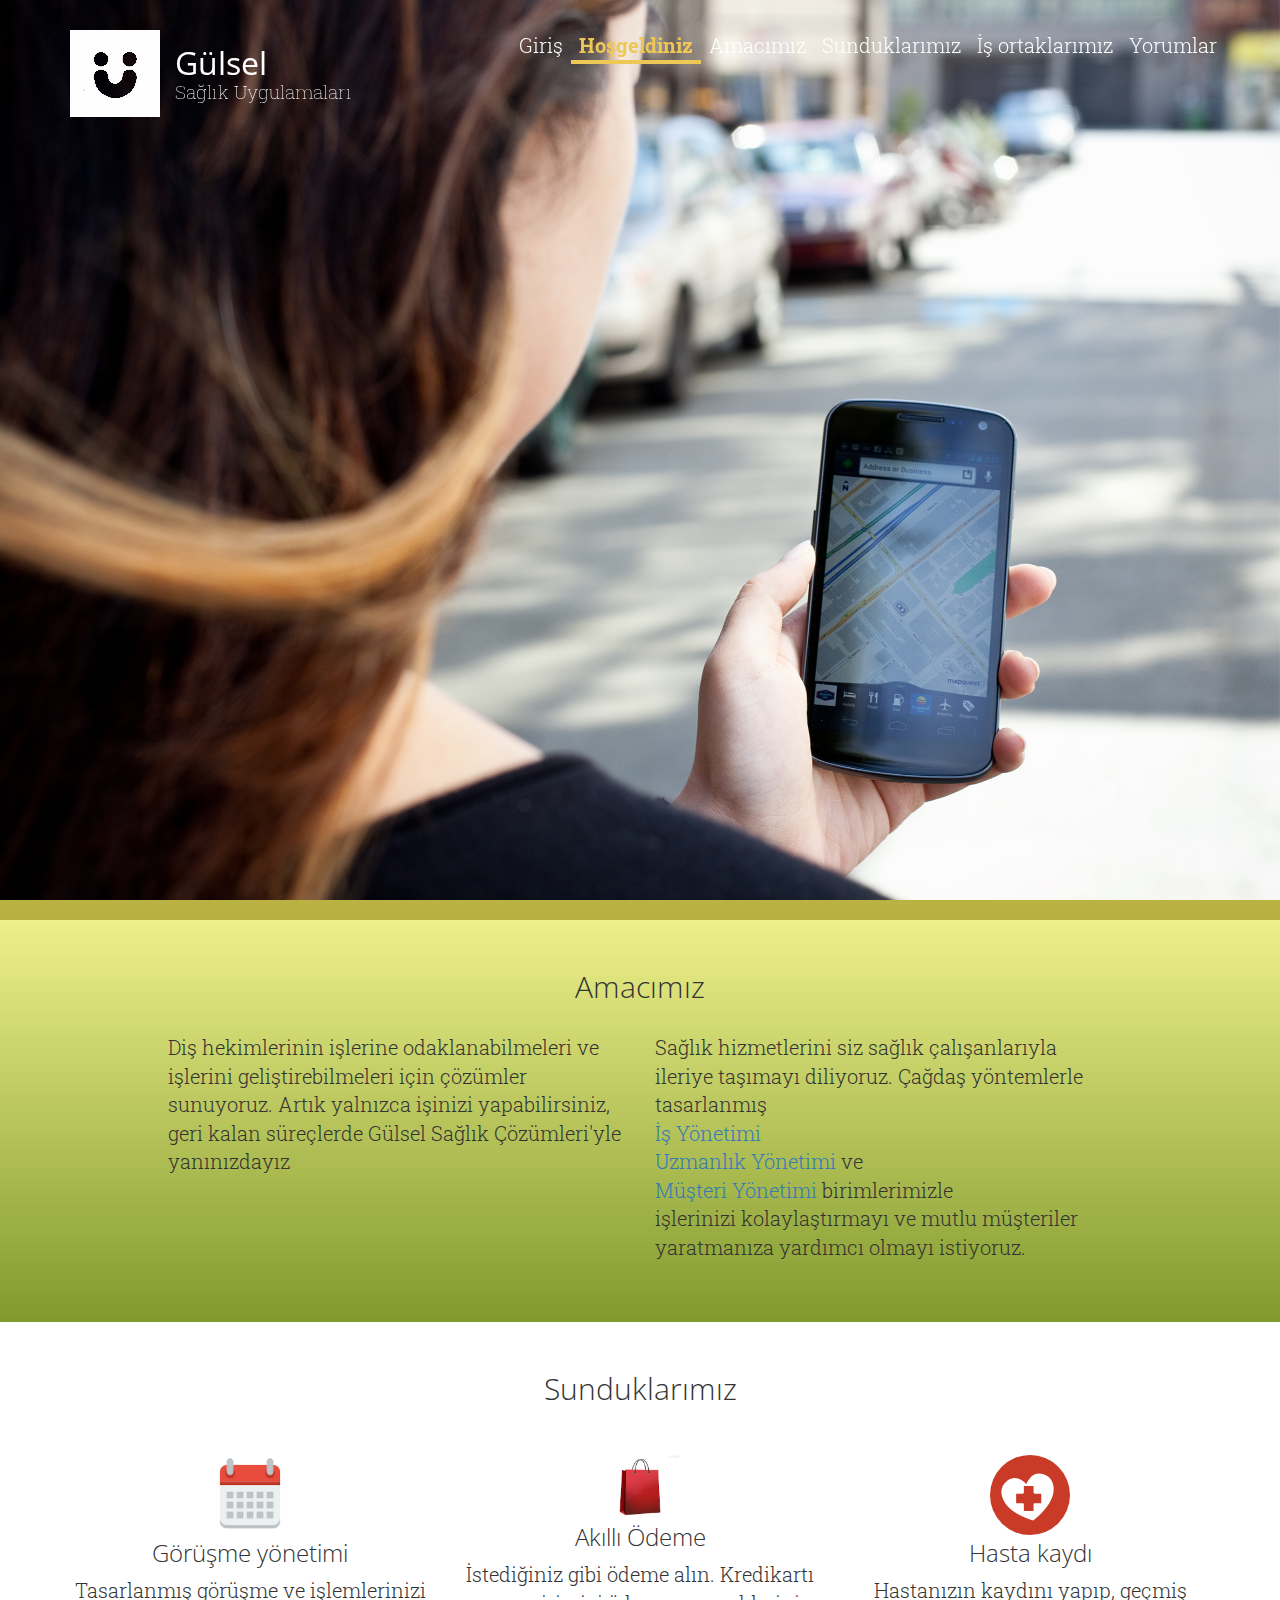
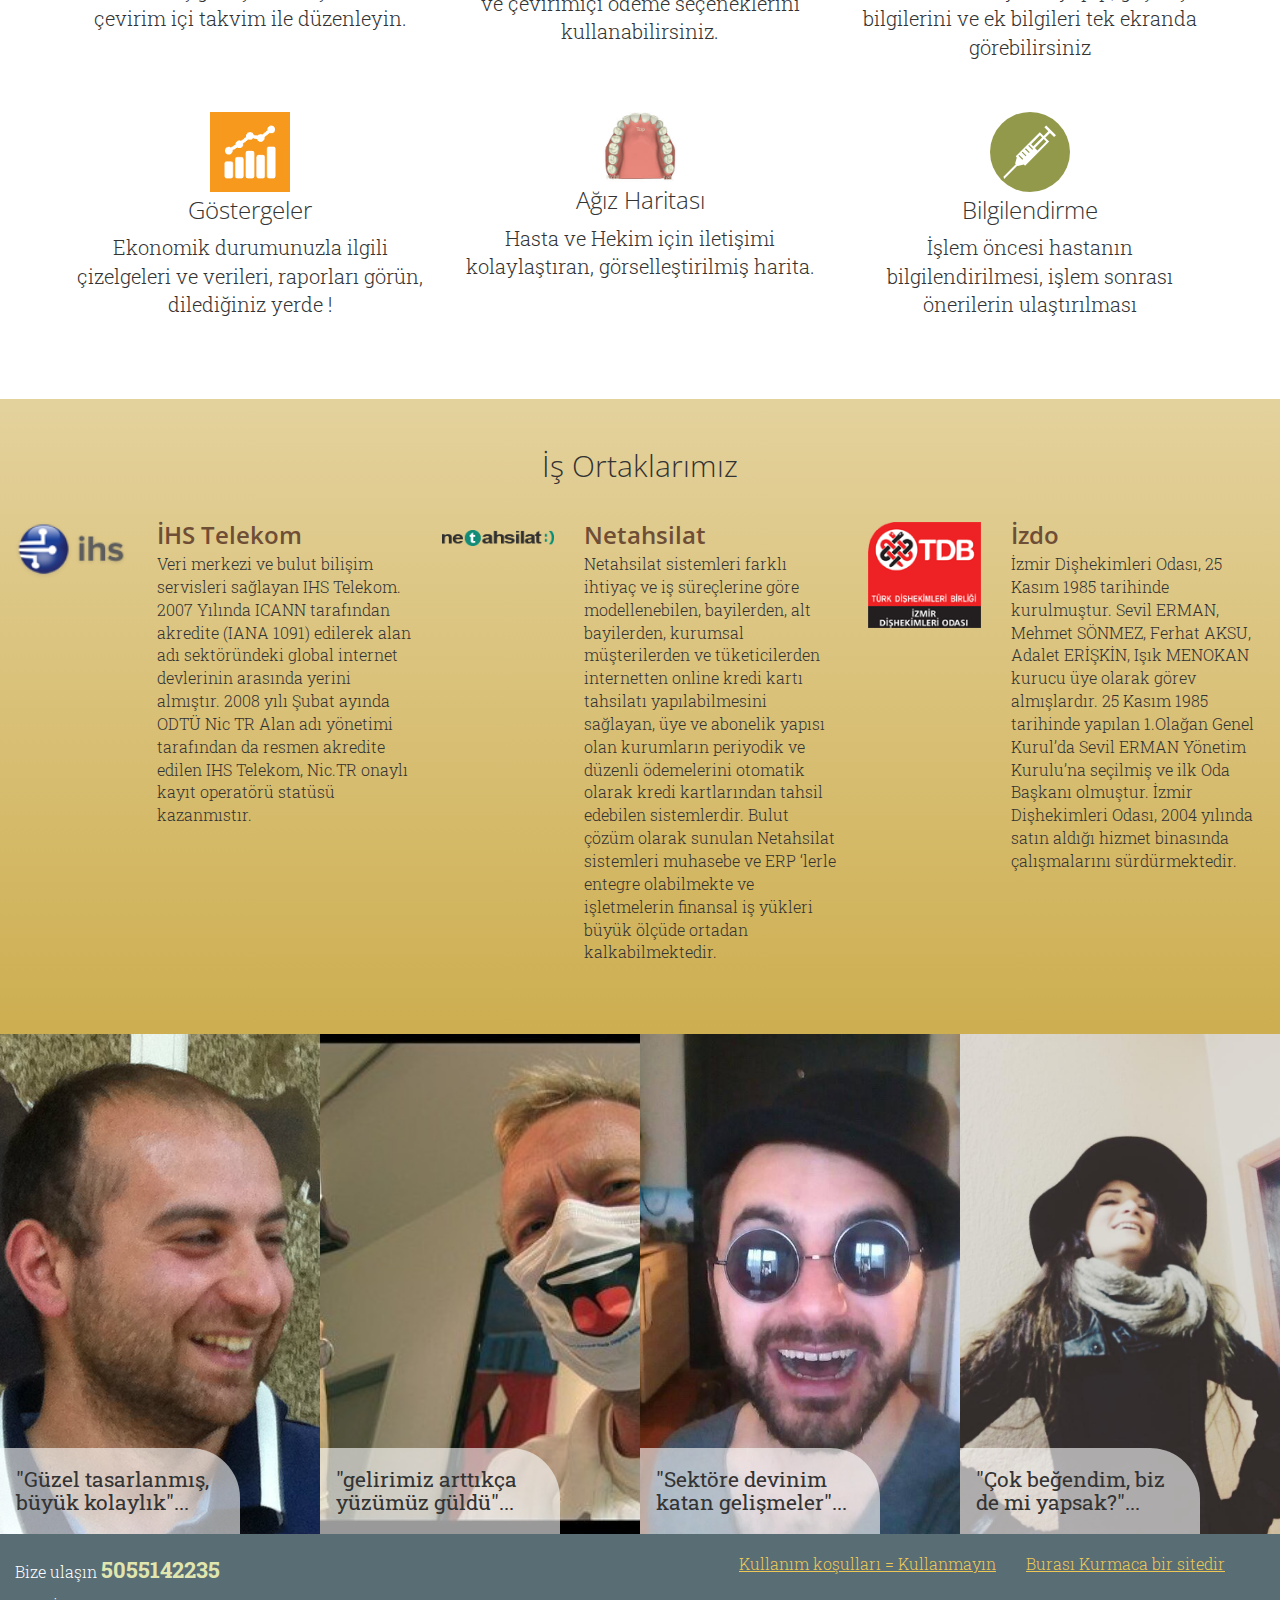
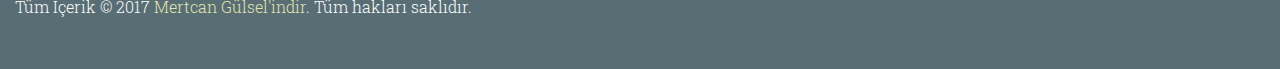
<file: index.html>
<!DOCTYPE html>
<html lang="tr">

<head>
  <meta charset="UTF-8">
  <title>Gülsel Sağlık</title>
  <link rel="stylesheet" href="https://maxcdn.bootstrapcdn.com/bootstrap/3.3.1/css/bootstrap.min.css">
  <link rel="stylesheet" href="css/style.css">
  <script src="js/prefixfree.min.js"></script>
  <meta name="viewport" content="width=device-width, initial-scale=1">
</head>

<body>

<header>
  <nav class="navbar navbar-default navbar-fixed-top" role="navigation">
    <div class="container">
      <div class="navbar-header">
        <button type="button" class="navbar-toggle collapsed" data-toggle="collapse" data-target="#collapse">
          <span class="sr-only">Toggle navigation</span>
          <span class="icon-bar"></span>
          <span class="icon-bar"></span>
          <span class="icon-bar"></span>
        </button>
        <a class="navbar-brand" href="#featured"><h1>Gülsel <span class="subhead">Sağlık Uygulamaları</span></h1></a>
      </div><!-- navbar-header -->
      <div class="collapse navbar-collapse" id="collapse">
        <ul class="nav navbar-nav navbar-right">
          <li><a href="deneme.php">Giriş</a></li>   
          <li><a href="#featured">Hoşgeldiniz</a></li>
          <li><a href="#mission">Amacımız</a></li>
          <li><a href="#services">Sunduklarımız</a></li>
          <li><a href="#staff">İş ortaklarımız</a></li>
          <li><a href="#testimonials">Yorumlar</a></li>
        </ul>        
      </div><!-- collapse navbar-collapse -->
    </div><!-- container -->
  </nav>

  <div class="carousel fade" data-ride="carousel" id="featured">

    <ol class="carousel-indicators">
    </ol>

    <div class="carousel-inner fullheight">
      <div class="item"><img src="images/di%C5%9F%C3%A7i.jpg" alt="Lifestyle Photo"></div>
      <div class="item"><img src="images/ala%C3%A7at%C4%B1.jpg" alt="Mission"></div>
      <div class="item"><img src="images/konum.jpg" alt="Vaccinations"></div>
      <div class="item"><img src="images/telebakan.jpg" alt="Exotic Animals"></div> <div class="item"><img src="images/g%C3%BCleny%C3%BCz.jpg" alt="Exotic Animals"></div>     
    </div><!-- carousel-inner -->

    <a class="left carousel-control" href="#featured" role="button" data-slide="prev">
      <span class="glyphicon glyphicon-chevron-left"></span>
    </a>
    <a class="right carousel-control" href="#featured" role="button" data-slide="next">
      <span class="glyphicon glyphicon-chevron-right"></span>
    </a>
  </div><!-- featured carousel -->
</header>

<div class="main">
  <div class="page" id="mission">
    <div class="content container">
      <h2>Amacımız</h2>      
      <div class="row">
        <p class="col-md-5 col-md-offset-1">Diş hekimlerinin işlerine odaklanabilmeleri ve işlerini geliştirebilmeleri için çözümler sunuyoruz. Artık yalnızca işinizi yapabilirsiniz, geri kalan süreçlerde Gülsel Sağlık Çözümleri'yle yanınızdayız </p>
          <p class="col-md-5"> Sağlık hizmetlerini siz sağlık çalışanlarıyla ileriye taşımayı diliyoruz. Çağdaş yöntemlerle tasarlanmış <br><a href="#services">İş Yönetimi</a><br> <a href="#services">Uzmanlık Yönetimi </a> ve <br><a href="#services"> Müşteri Yönetimi</a> birimlerimizle<br> işlerinizi kolaylaştırmayı ve mutlu müşteriler yaratmanıza yardımcı olmayı istiyoruz.</p>
      </div><!-- row -->
    </div><!-- content container -->
  </div><!-- mission page -->

  <div class="page" id="services">
    <div class="content container">
      <h2>Sunduklarımız</h2>
      <div class="row">
        <article class="service col-md-4 col-sm-6 col-xs-12">
          <img class="icon" src="images/kuntizme.png" alt="Icon">
          <h3>Görüşme yönetimi</h3>
          <p>Tasarlanmış görüşme ve işlemlerinizi çevirim içi takvim ile düzenleyin.</p>
        </article>

        <article class="service col-md-4 col-sm-6 col-xs-12">
          <img class="icon" src="images/odemeeee.jpg" alt="Icon">
          <h3>Akıllı Ödeme</h3>
          <p>İstediğiniz gibi ödeme alın. Kredikartı ve çevirimiçi ödeme seçeneklerini kullanabilirsiniz.</p>
        </article>

        <article class="service col-md-4 col-sm-6 col-xs-12">
          <img class="icon" src="images/icon-health.svg" alt="Icon">
          <h3>Hasta kaydı</h3>
          <p>Hastanızın kaydını yapıp, geçmiş bilgilerini ve ek bilgileri tek ekranda görebilirsiniz </p>
        </article>

        <article class="service col-md-4 col-sm-6 col-xs-12">
          <img class="icon" src="images/cozumleme.png" alt="Icon">
          <h3>Göstergeler</h3>
          <p>Ekonomik durumunuzla ilgili  çizelgeleri ve verileri, raporları görün, dilediğiniz yerde ! </p>
        </article>

        <article class="service col-md-4 col-sm-6 col-xs-12">
          <img class="icon" src="images/harita.jpg" alt="Icon">
          <h3>Ağız Haritası</h3>
          <p>Hasta ve Hekim için iletişimi kolaylaştıran, görselleştirilmiş harita. </p>
        </article>

        <article class="service col-md-4 col-sm-6 col-xs-12">
          <img class="icon" src="images/icon-vaccinations.svg" alt="Icon">
          <h3>Bilgilendirme</h3>
          <p>İşlem öncesi hastanın bilgilendirilmesi, işlem sonrası önerilerin ulaştırılması</p>
        </article>   
      </div><!-- row -->   
    </div><!-- content container -->
  </div><!-- services page -->

  <div class="page" id="staff">
    <div class="container-fluid">
      <h2 id="ourstaff">İş Ortaklarımız</h2>
      <div class="row">

        <div class="doctor col-lg-4">
          <div class="row">
            <div class="photo col-xs-6 col-xs-offset-3 col-sm-3 col-sm-offset-1 col-md-2 col-md-offset-2 col-lg-4 col-lg-offset-0">
              <img class="img" src="images/ihs_logo.png" alt="IHS logo">
            </div><!-- photo -->
            <div class="info col-xs-8 col-xs-offset-2 col-sm-7 col-sm-offset-0 col-md-6 col-lg-8">
              <h3>İHS Telekom</h3>
              <p>Veri merkezi ve bulut bilişim servisleri sağlayan IHS Telekom. 2007 Yılında ICANN tarafından akredite (IANA 1091) edilerek alan adı sektöründeki global internet devlerinin arasında yerini almıştır. 2008 yılı Şubat ayında ODTÜ Nic TR Alan adı yönetimi tarafından da resmen akredite edilen IHS Telekom, Nic.TR onaylı kayıt operatörü statüsü kazanmıstır.</p>
            </div><!-- info -->
          </div> <!-- inner row -->
        </div> <!-- doctor -->

        <div class="doctor col-lg-4">
          <div class="row">
            <div class="photo col-xs-6 col-xs-offset-3 col-sm-3 col-sm-offset-1 col-md-2 col-md-offset-2 col-lg-4 col-lg-offset-0">
              <img class="img" src="images/NetahsilatFooterLogo.png"  alt="Netahsilat Logo">
            </div><!-- photo -->
            <div class="info col-xs-8 col-xs-offset-2 col-sm-7 col-sm-offset-0 col-md-6 col-lg-8">
              <h3>Netahsilat</h3>
              <p>Netahsilat sistemleri farklı ihtiyaç ve iş süreçlerine göre modellenebilen, bayilerden, alt bayilerden, kurumsal müşterilerden ve tüketicilerden internetten online kredi kartı tahsilatı yapılabilmesini sağlayan, üye ve abonelik yapısı olan kurumların periyodik ve düzenli ödemelerini otomatik olarak kredi kartlarından tahsil edebilen sistemlerdir.
                  Bulut çözüm olarak sunulan Netahsilat sistemleri muhasebe ve ERP ‘lerle entegre olabilmekte ve işletmelerin finansal iş yükleri büyük ölçüde ortadan kalkabilmektedir.</p>
            </div><!-- info -->
          </div> <!-- inner row -->
        </div> <!-- doctor -->

        <div class="doctor col-lg-4">
          <div class="row">
            <div class="photo col-xs-6 col-xs-offset-3 col-sm-3 col-sm-offset-1 col-md-2 col-md-offset-2 col-lg-4 col-lg-offset-0">
              <img class="img" src="images/izdo-logo.png" alt="İzdo logo">
            </div><!-- photo -->
            <div class="info col-xs-8 col-xs-offset-2 col-sm-7 col-sm-offset-0 col-md-6 col-lg-8">
              <h3>İzdo</h3>
             <p> İzmir Dişhekimleri Odası, 25 Kasım 1985 tarihinde kurulmuştur. Sevil ERMAN, Mehmet SÖNMEZ, Ferhat AKSU, Adalet ERİŞKİN, Işık MENOKAN kurucu üye olarak görev almışlardır. 25 Kasım 1985 tarihinde yapılan 1.Olağan Genel Kurul’da Sevil ERMAN Yönetim Kurulu’na seçilmiş ve ilk Oda Başkanı olmuştur.
                 İzmir Dişhekimleri Odası, 2004 yılında satın aldığı hizmet binasında çalışmalarını sürdürmektedir.</p>
            </div><!-- info -->
          </div> <!-- inner row -->
        </div> <!-- doctor -->


      </div><!-- outer row -->
    </div><!-- container -->
  </div><!-- staff page -->

  <div class="page" id="testimonials">
    <div class="container-fluid">
      <h2>Testimonials</h2>
      <div class="row">
        <blockquote class="col-md-6 col-lg-3" id="janeh">
          <div class="quote">
            <span class="intro"> "Güzel tasarlanmış, büyük kolaylık"</span>
            <span class="more"> Öncelikle ödemelerin internet üzerinden yapılabilmesi çok önemli, ben kendi deneyimimden çok memnun kaldım.Umarım bu tür hizmetler daha geniş anlamda uygulanabilir, böylelikte yaşamımızın her alanında böyle kolaylıklara rastlamaya başlarız. Can Aydın- Yrd. Doc. Dr. Eğitim çalışanı</span>
            <span class="customer">Can Aydın- Yrd. Doc. Dr. Eğitim çalışanı</span>
          </div>
        </blockquote>

        <blockquote class="col-md-6 col-lg-3" id="mcphersons">
          <div class="quote">
            <span class="intro"> "gelirimiz arttıkça yüzümüz güldü"</span>
            <span class="more">İş yerindeki hekimliğin dışındaki işlerin düzenlenmesini ve çevirim içi sonuç belgelerine erişim sağlamamıza olanak veriyor, zamanımızı daha verimli kullanıyoruz. Ekonomk durumumuzu daha iyi görüyoruz. Mehmet Akın- Diş Hekimi</span>
            <span class="customer">Mehmet Akın- Diş Hekimi</span>
          </div>
        </blockquote>

        <blockquote class="col-md-6 col-lg-3" id="johnb">
          <div class="quote">
            <span class="intro"> "Sektöre devinim katan gelişmeler"</span>
            <span class="more">Dişçi deneyimlerini sorunsuz hale getiriyor ayrıca bu tür gelişmeleri tüm sağlık sektörü için olumlu buluyorum, çünkü ödeme çeşitliliği daha diri bir ekonomik ortam ve daha erişilebilir hizmetler sunulabilmesini sağlıyor. Mahmut Alkan- Yatırım Danışmanı</span>
            <span class="customer">Mahmut Alkan- Yatırım Danışmanı</span>
          </div>
        </blockquote>

        <blockquote class="col-md-6 col-lg-3" id="lorraines">
          <div class="quote">
            <span class="intro"> "Çok beğendim, biz de mi yapsak?"</span>
            <span class="more">Diş polikliniğinin Görüşme zamanını anımsatmasını çok beğendim, önem veriyorlar hastalarına diye düşündüm, diş haritamı gördüm işlemleri yaptırmadan önce ne yapılacağını anladım, cepten ödemeyi yaptım çıktım. Evde yapmam gerekenleri anımsatan mail geldi ona da ayrı sevindim, güzel bir müşteri ilişkileri yönetimi. Gerçekten iyi. Türkan Betül Aşır- Lokanta işletmecisi</span>
            <span class="customer">Türkan Betül Aşır- Lokanta işletmecisi</span>
          </div>
        </blockquote>          
      </div>
    </div><!-- container -->
  </div><!-- testimonials page -->
</div><!-- main -->

<footer>
  <div class="content container-fluid">
    <div class="row">
      <div class="col-sm-6">
        <p>Bize ulaşın <span class="phone">5055142235</span></p>
        <p>Tüm İçerik &copy; 2017 <a href="http://haydiyapalim.com/">Mertcan Gülsel'indir</a>. Tüm hakları saklıdır.</p>    
      </div><!-- col-sm-6 -->
      <div class="col-sm-6">
        <nav class="navbar navbar-default" role="navigation">
          <ul class="nav navbar-nav navbar-right">
            <li><a href="#">Kullanım koşulları = Kullanmayın</a></li>
            <li><a href="#">Burası Kurmaca bir sitedir</a></li>
          </ul>
        </nav>        
      </div><!-- col-sm-6 -->
    </div><!-- row -->
  </div><!-- content container -->
</footer>

<script src="https://ajax.googleapis.com/ajax/libs/jquery/1.11.1/jquery.min.js"></script>
<script src="https://maxcdn.bootstrapcdn.com/bootstrap/3.3.1/js/bootstrap.min.js"></script>
<script src="js/myscript.js"></script>
</body>
</html>
</file>
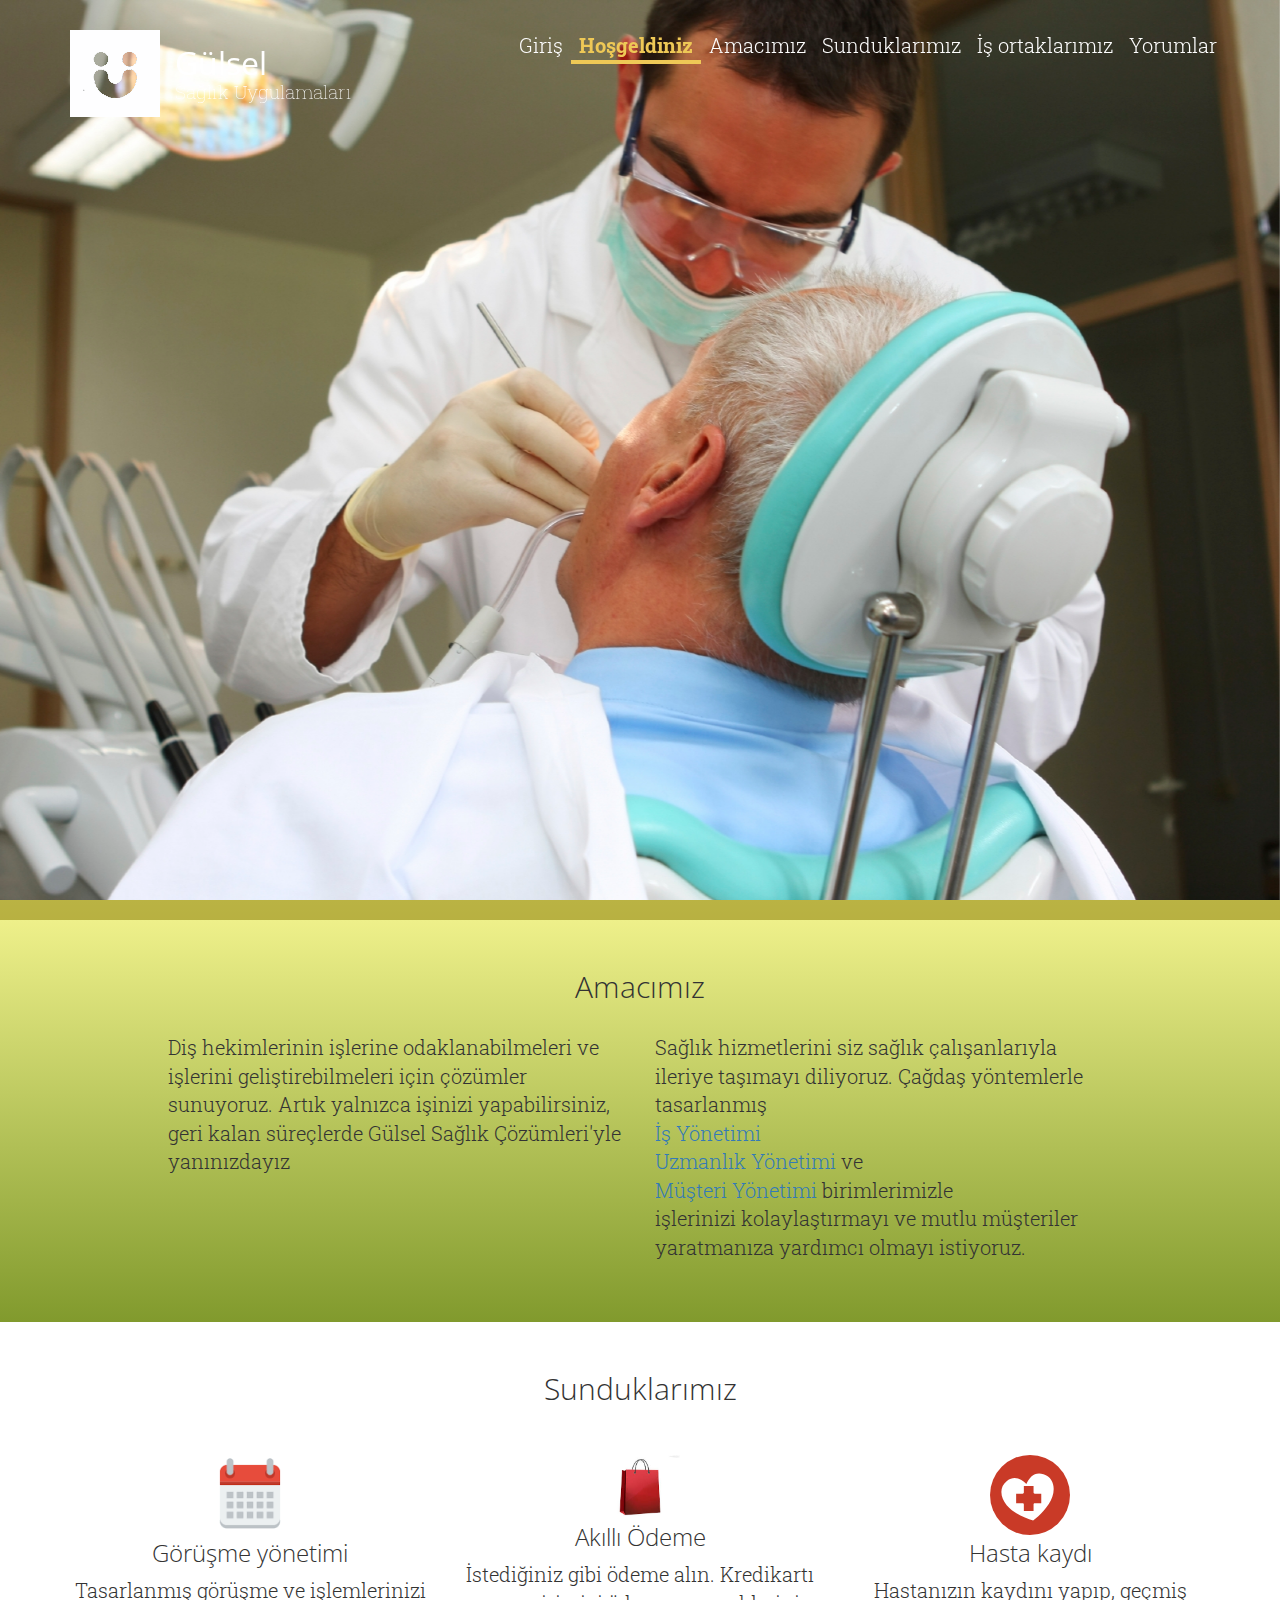
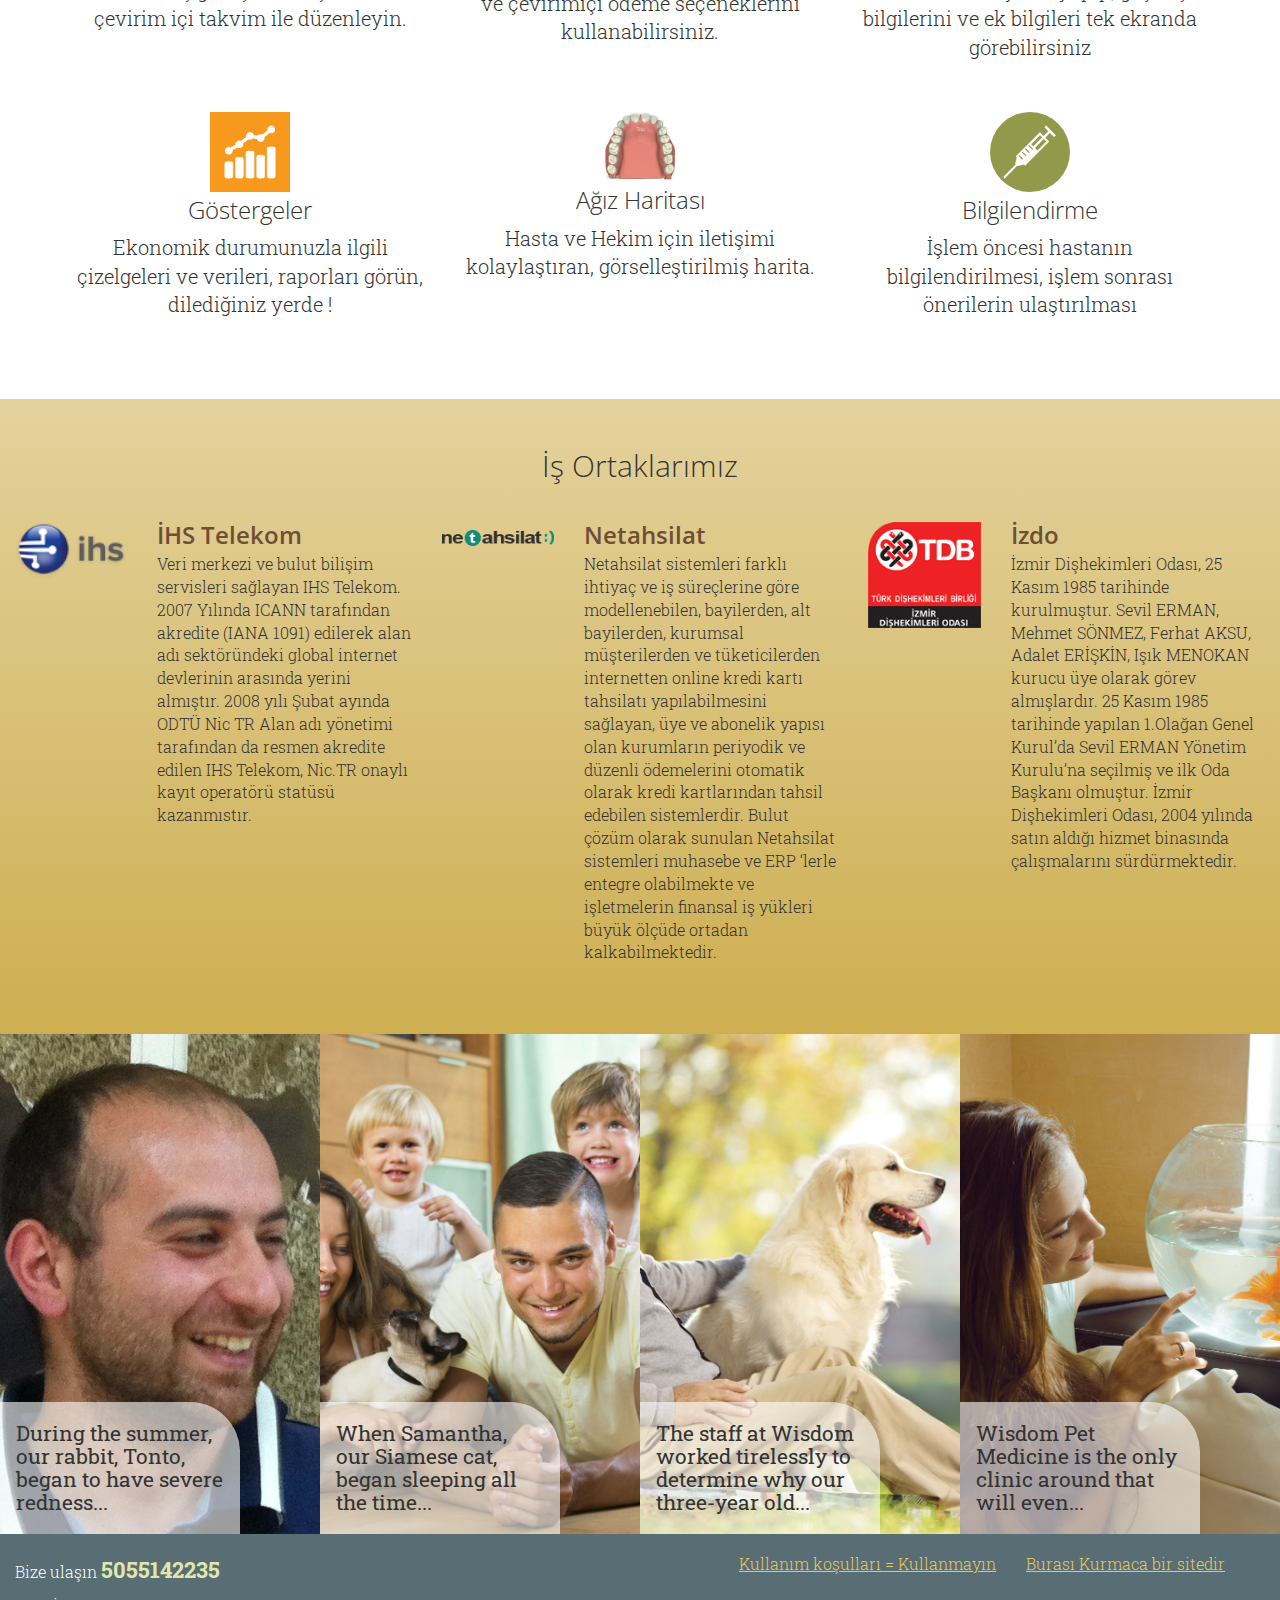
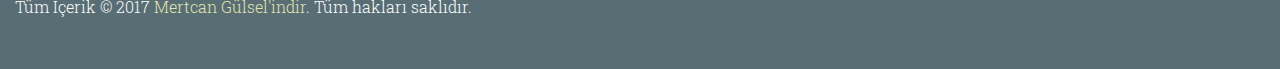
<file: örnek/gulselsaglik-master/gulselsaglik-master/index.html>
<!DOCTYPE html>
<html lang="tr">

<head>
  <meta charset="UTF-8">
  <title>Gülsel Sağlık</title>
  <link rel="stylesheet" href="https://maxcdn.bootstrapcdn.com/bootstrap/3.3.1/css/bootstrap.min.css">
  <link rel="stylesheet" href="css/style.css">
  <script src="js/prefixfree.min.js"></script>
  <meta name="viewport" content="width=device-width, initial-scale=1">
</head>

<body>

<header>
  <nav class="navbar navbar-default navbar-fixed-top" role="navigation">
    <div class="container">
      <div class="navbar-header">
        <button type="button" class="navbar-toggle collapsed" data-toggle="collapse" data-target="#collapse">
          <span class="sr-only">Toggle navigation</span>
          <span class="icon-bar"></span>
          <span class="icon-bar"></span>
          <span class="icon-bar"></span>
        </button>
        <a class="navbar-brand" href="#featured"><h1>Gülsel <span class="subhead">Sağlık Uygulamaları</span></h1></a>
      </div><!-- navbar-header -->
      <div class="collapse navbar-collapse" id="collapse">
        <ul class="nav navbar-nav navbar-right">
          <li><a href="deneme.php">Giriş</a></li>   
          <li><a href="#featured">Hoşgeldiniz</a></li>
          <li><a href="#mission">Amacımız</a></li>
          <li><a href="#services">Sunduklarımız</a></li>
          <li><a href="#staff">İş ortaklarımız</a></li>
          <li><a href="#testimonials">Yorumlar</a></li>
        </ul>        
      </div><!-- collapse navbar-collapse -->
    </div><!-- container -->
  </nav>

  <div class="carousel fade" data-ride="carousel" id="featured">

    <ol class="carousel-indicators">
    </ol>

    <div class="carousel-inner fullheight">
      <div class="item"><img src="images/di%C5%9F%C3%A7i.jpg" alt="Lifestyle Photo"></div>
      <div class="item"><img src="images/ala%C3%A7at%C4%B1.jpg" alt="Mission"></div>
      <div class="item"><img src="images/konum.jpg" alt="Vaccinations"></div>
      <div class="item"><img src="images/telebakan.jpg" alt="Exotic Animals"></div> <div class="item"><img src="images/g%C3%BCleny%C3%BCz.jpg" alt="Exotic Animals"></div>     
    </div><!-- carousel-inner -->

    <a class="left carousel-control" href="#featured" role="button" data-slide="prev">
      <span class="glyphicon glyphicon-chevron-left"></span>
    </a>
    <a class="right carousel-control" href="#featured" role="button" data-slide="next">
      <span class="glyphicon glyphicon-chevron-right"></span>
    </a>
  </div><!-- featured carousel -->
</header>

<div class="main">
  <div class="page" id="mission">
    <div class="content container">
      <h2>Amacımız</h2>      
      <div class="row">
        <p class="col-md-5 col-md-offset-1">Diş hekimlerinin işlerine odaklanabilmeleri ve işlerini geliştirebilmeleri için çözümler sunuyoruz. Artık yalnızca işinizi yapabilirsiniz, geri kalan süreçlerde Gülsel Sağlık Çözümleri'yle yanınızdayız </p>
          <p class="col-md-5"> Sağlık hizmetlerini siz sağlık çalışanlarıyla ileriye taşımayı diliyoruz. Çağdaş yöntemlerle tasarlanmış <br><a href="#services">İş Yönetimi</a><br> <a href="#services">Uzmanlık Yönetimi </a> ve <br><a href="#services"> Müşteri Yönetimi</a> birimlerimizle<br> işlerinizi kolaylaştırmayı ve mutlu müşteriler yaratmanıza yardımcı olmayı istiyoruz.</p>
      </div><!-- row -->
    </div><!-- content container -->
  </div><!-- mission page -->

  <div class="page" id="services">
    <div class="content container">
      <h2>Sunduklarımız</h2>
      <div class="row">
        <article class="service col-md-4 col-sm-6 col-xs-12">
          <img class="icon" src="images/kuntizme.png" alt="Icon">
          <h3>Görüşme yönetimi</h3>
          <p>Tasarlanmış görüşme ve işlemlerinizi çevirim içi takvim ile düzenleyin.</p>
        </article>

        <article class="service col-md-4 col-sm-6 col-xs-12">
          <img class="icon" src="images/odemeeee.jpg" alt="Icon">
          <h3>Akıllı Ödeme</h3>
          <p>İstediğiniz gibi ödeme alın. Kredikartı ve çevirimiçi ödeme seçeneklerini kullanabilirsiniz.</p>
        </article>

        <article class="service col-md-4 col-sm-6 col-xs-12">
          <img class="icon" src="images/icon-health.svg" alt="Icon">
          <h3>Hasta kaydı</h3>
          <p>Hastanızın kaydını yapıp, geçmiş bilgilerini ve ek bilgileri tek ekranda görebilirsiniz </p>
        </article>

        <article class="service col-md-4 col-sm-6 col-xs-12">
          <img class="icon" src="images/cozumleme.png" alt="Icon">
          <h3>Göstergeler</h3>
          <p>Ekonomik durumunuzla ilgili  çizelgeleri ve verileri, raporları görün, dilediğiniz yerde ! </p>
        </article>

        <article class="service col-md-4 col-sm-6 col-xs-12">
          <img class="icon" src="images/harita.jpg" alt="Icon">
          <h3>Ağız Haritası</h3>
          <p>Hasta ve Hekim için iletişimi kolaylaştıran, görselleştirilmiş harita. </p>
        </article>

        <article class="service col-md-4 col-sm-6 col-xs-12">
          <img class="icon" src="images/icon-vaccinations.svg" alt="Icon">
          <h3>Bilgilendirme</h3>
          <p>İşlem öncesi hastanın bilgilendirilmesi, işlem sonrası önerilerin ulaştırılması</p>
        </article>   
      </div><!-- row -->   
    </div><!-- content container -->
  </div><!-- services page -->

  <div class="page" id="staff">
    <div class="container-fluid">
      <h2 id="ourstaff">İş Ortaklarımız</h2>
      <div class="row">

        <div class="doctor col-lg-4">
          <div class="row">
            <div class="photo col-xs-6 col-xs-offset-3 col-sm-3 col-sm-offset-1 col-md-2 col-md-offset-2 col-lg-4 col-lg-offset-0">
              <img class="img" src="images/ihs_logo.png" alt="IHS logo">
            </div><!-- photo -->
            <div class="info col-xs-8 col-xs-offset-2 col-sm-7 col-sm-offset-0 col-md-6 col-lg-8">
              <h3>İHS Telekom</h3>
              <p>Veri merkezi ve bulut bilişim servisleri sağlayan IHS Telekom. 2007 Yılında ICANN tarafından akredite (IANA 1091) edilerek alan adı sektöründeki global internet devlerinin arasında yerini almıştır. 2008 yılı Şubat ayında ODTÜ Nic TR Alan adı yönetimi tarafından da resmen akredite edilen IHS Telekom, Nic.TR onaylı kayıt operatörü statüsü kazanmıstır.</p>
            </div><!-- info -->
          </div> <!-- inner row -->
        </div> <!-- doctor -->

        <div class="doctor col-lg-4">
          <div class="row">
            <div class="photo col-xs-6 col-xs-offset-3 col-sm-3 col-sm-offset-1 col-md-2 col-md-offset-2 col-lg-4 col-lg-offset-0">
              <img class="img" src="images/NetahsilatFooterLogo.png"  alt="Netahsilat Logo">
            </div><!-- photo -->
            <div class="info col-xs-8 col-xs-offset-2 col-sm-7 col-sm-offset-0 col-md-6 col-lg-8">
              <h3>Netahsilat</h3>
              <p>Netahsilat sistemleri farklı ihtiyaç ve iş süreçlerine göre modellenebilen, bayilerden, alt bayilerden, kurumsal müşterilerden ve tüketicilerden internetten online kredi kartı tahsilatı yapılabilmesini sağlayan, üye ve abonelik yapısı olan kurumların periyodik ve düzenli ödemelerini otomatik olarak kredi kartlarından tahsil edebilen sistemlerdir.
                  Bulut çözüm olarak sunulan Netahsilat sistemleri muhasebe ve ERP ‘lerle entegre olabilmekte ve işletmelerin finansal iş yükleri büyük ölçüde ortadan kalkabilmektedir.</p>
            </div><!-- info -->
          </div> <!-- inner row -->
        </div> <!-- doctor -->

        <div class="doctor col-lg-4">
          <div class="row">
            <div class="photo col-xs-6 col-xs-offset-3 col-sm-3 col-sm-offset-1 col-md-2 col-md-offset-2 col-lg-4 col-lg-offset-0">
              <img class="img" src="images/izdo-logo.png" alt="İzdo logo">
            </div><!-- photo -->
            <div class="info col-xs-8 col-xs-offset-2 col-sm-7 col-sm-offset-0 col-md-6 col-lg-8">
              <h3>İzdo</h3>
             <p> İzmir Dişhekimleri Odası, 25 Kasım 1985 tarihinde kurulmuştur. Sevil ERMAN, Mehmet SÖNMEZ, Ferhat AKSU, Adalet ERİŞKİN, Işık MENOKAN kurucu üye olarak görev almışlardır. 25 Kasım 1985 tarihinde yapılan 1.Olağan Genel Kurul’da Sevil ERMAN Yönetim Kurulu’na seçilmiş ve ilk Oda Başkanı olmuştur.
                 İzmir Dişhekimleri Odası, 2004 yılında satın aldığı hizmet binasında çalışmalarını sürdürmektedir.</p>
            </div><!-- info -->
          </div> <!-- inner row -->
        </div> <!-- doctor -->


      </div><!-- outer row -->
    </div><!-- container -->
  </div><!-- staff page -->

  <div class="page" id="testimonials">
    <div class="container-fluid">
      <h2>Testimonials</h2>
      <div class="row">
        <blockquote class="col-md-6 col-lg-3" id="janeh">
          <div class="quote">
            <span class="intro">During the summer, our rabbit, Tonto, began to have severe redness</span>
            <span class="more"> and itching on his belly and feet. Through diagnostic testing, we learned that Tonto is severely allergic to over a dozens kinds of grass pollens. We've now been doing allergy injections for several months, and his itching and redness have nearly gone away. I'm very thankful to the veterinarians and staff at Wisdom for the excellent care Tonto received, and for nipping his allergies in the bud, so to speak.</span>
            <span class="customer">Jane H.</span>
          </div>
        </blockquote>

        <blockquote class="col-md-6 col-lg-3" id="mcphersons">
          <div class="quote">
            <span class="intro">When Samantha, our Siamese cat, began sleeping all the time</span>
            <span class="more">and urinating excessively, we brought her to see the specialists at Wisdom. After running a blood test, Dr. Winthrop confirmed what we all feared - Samantha was showing signs of diabetes. The doctor put us on a daily routine to provide Samantha insulin injections, and showed us how to administer the shots. We weren't sure we could do it, but the gang at Wisdom was very supportive and encouraging. Now, two years later, Samantha is still free from any complications of diabetes, and her blood sugar regularly tests normal. Thank you, Wisdom Pet Medicine!</span>
            <span class="customer">The McPhersons</span>
          </div>
        </blockquote>

        <blockquote class="col-md-6 col-lg-3" id="johnb">
          <div class="quote">
            <span class="intro">The staff at Wisdom worked tirelessly to determine why our three-year old</span>
            <span class="more">Golden Retriever, Roxie, started going into sudden kidney failure. They stabilized her and provided fluids until her kidneys were again functioning normally, but it was still a mystery as to what caused her health to decline so quickly. The vet noted our address on Roxie's chart, and asked if we lived on one of the orchards in the vicinity, and if Roxie had a habit of eating grapes off the vine. Our answer was "of course – she's a Retriever." That day we learned just how toxic grapes and raisins are to pets, and Roxie is no longer allowed to roam unattended in the orchard.</span>
            <span class="customer">John B</span>
          </div>
        </blockquote>

        <blockquote class="col-md-6 col-lg-3" id="lorraines">
          <div class="quote">
            <span class="intro">Wisdom Pet Medicine is the only clinic around that will even</span>
            <span class="more">book pet fish for appointments. When our 13-year old Comet goldfish, McAllister, turned from silvery white to an angry red, we called around, urgently trying to find a veterinarian who could help. Wisdom not only got us in the same day, but also was able to diagnose McAllister as having a severe case of septicemia. In order to kill the harmful bacteria in his blood, we had to use a dog antibiotic in his tank every day for a week, and in the end, McAllister was good as new. I still smile upon remembering Dr. Chase pulling out an old vet school textbook to calculate the correct antibiotic dose for a fish!</span>
            <span class="customer">Lorraine S</span>
          </div>
        </blockquote>          
      </div>
    </div><!-- container -->
  </div><!-- testimonials page -->
</div><!-- main -->

<footer>
  <div class="content container-fluid">
    <div class="row">
      <div class="col-sm-6">
        <p>Bize ulaşın <span class="phone">5055142235</span></p>
        <p>Tüm İçerik &copy; 2017 <a href="http://haydiyapalim.com/">Mertcan Gülsel'indir</a>. Tüm hakları saklıdır.</p>    
      </div><!-- col-sm-6 -->
      <div class="col-sm-6">
        <nav class="navbar navbar-default" role="navigation">
          <ul class="nav navbar-nav navbar-right">
            <li><a href="#">Kullanım koşulları = Kullanmayın</a></li>
            <li><a href="#">Burası Kurmaca bir sitedir</a></li>
          </ul>
        </nav>        
      </div><!-- col-sm-6 -->
    </div><!-- row -->
  </div><!-- content container -->
</footer>

<script src="https://ajax.googleapis.com/ajax/libs/jquery/1.11.1/jquery.min.js"></script>
<script src="https://maxcdn.bootstrapcdn.com/bootstrap/3.3.1/js/bootstrap.min.js"></script>
<script src="js/myscript.js"></script>
</body>
</html>
</file>
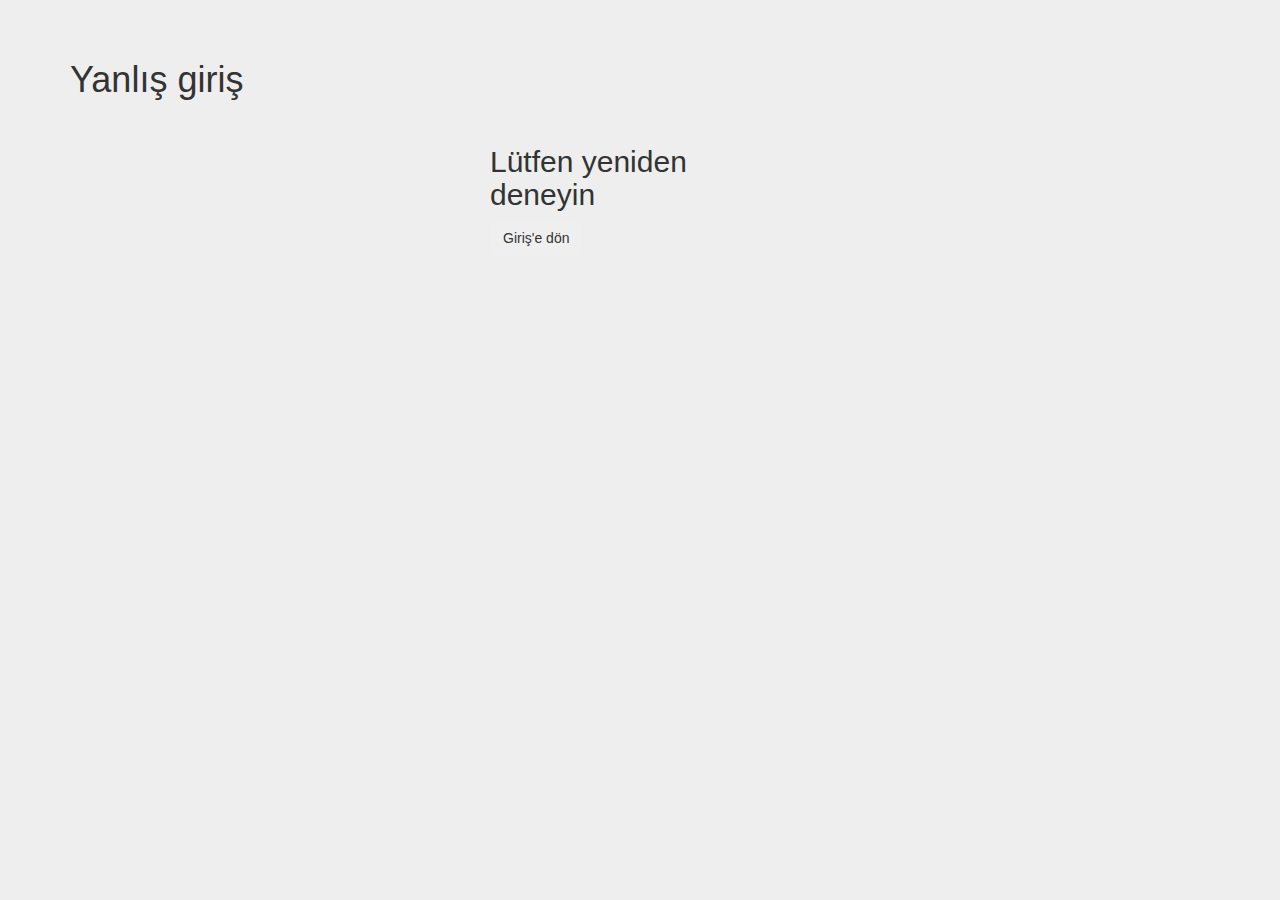
<file: yanlisgiris.html>
<!DOCTYPE html>
<html lang="tr">
<html>

<head>
  <meta charset="UTF-8">
  <title>Gülsel sağlık Yanlış giriş</title>
  <link rel="stylesheet" href="https://maxcdn.bootstrapcdn.com/bootstrap/3.3.1/css/bootstrap.min.css">
  <link href="css/signin.css" rel="stylesheet">
  <script src="js/prefixfree.min.js"></script>
  <meta name="viewport" content="width=device-width, initial-scale=1">
</head>
<body>
    <div class="container">
       <h1 class="form-signin-heading">Yanlış giriş</h1> 
    </div>
    <div class="container">
<form class= "form-signin" action="denetle.php" method="POST">
    <h2 class="form-signin-heading">Lütfen yeniden deneyin</h2>
    
    <button href="deneme.php" type="button" class="btn" >Giriş'e dön</button>

</form>
        </div>
</body>
</html>
</file>
<file: css/style.css>
@import url(http://fonts.googleapis.com/css?family=Open+Sans:400,300,700,800|Roboto+Slab:400,100,300,700);

/**  Basic Page CSS **/
body{
  font-family: "Roboto Slab", sans-serif;
  font-weight: 300;
  font-size: 2em;
  position: relative;
}

h1, h2, h3, h4, h5, h6 {
  font-family: "Open Sans", sans-serif;
  font-weight: 100;
  margin: 0;
}

/**  Header Navigation **/

header .navbar {
  padding: 30px 0;
  transition: all .5s ease-out;
}

header .navbar-default {
  background-color: transparent;
  border: none;
}

header .navbar-default .navbar-nav a {
  color: white;
  padding: 5px 8px;
}

header .navbar-default .navbar-nav a:hover {
  color: #EEC856;
}

header .navbar-default .navbar-nav .active a {
  font-weight: 700;
  color: #EEC856;
  background: transparent;
  border-bottom: 4px solid #EEC856;
  text-shadow: none;
}

header .navbar-default .navbar-nav .active a:hover {
  color: #E15D5F;
  background: transparent;
  text-shadow: none;
}

/**  Navbar Brand **/

header .navbar-brand {
  background: url(../images/g%C3%B6r%C3%BCnmez%C3%BC.gif);
  background-repeat: no-repeat;
  background-position: 15px 0;
  height: auto;
}

header .navbar-brand h1 {
  color: white;
  margin: 0;
  font-size: 1.8em;
  font-weight: 400;
  padding-left: 105px;
}

header .navbar-brand span.subhead {
  display: block;
  font-family: "Roboto Slab", serif;
  font-size: .6em;
  font-weight: 100;
}

/**  Navbar Toggle **/
header .navbar-toggle {
  background-color: #279182;
}

header .navbar-default .navbar-toggle .icon-bar {
  background-color: white;
}

@media only screen
and (max-width: 768px) {
  header .navbar-collapse.in {
    background-color: rgba(0,0,0, .5);
  }
}

/**  nav inbody **/

header .inbody {
  background: rgba(104,73,49,.9);
}

header .navbar.inbody {
  padding-top: 0;
  padding-bottom: 0;
}

header .navbar.inbody .navbar-nav {
  padding-top: 10px;
}

header .inbody .navbar-brand {
  background-size: 43px;
  background-position: top left;
  margin-top: 5px;
  padding-bottom: 0;
  margin-left: 10px;
}

header .inbody .navbar-brand h1 {
  font-size: 1.1em;
  padding-left: 38px;
}

header .inbody .navbar-brand span.subhead {
  display: none;
}

/**  Carousel Fade **/

.carousel.fade {
  opacity: 1;
}

.carousel.fade .item {
  transition: opacity ease-out .7s;
  left: 0;
  opacity: 0;
  top: 0;
  position: absolute;
  width: 100%;
  display: block;
}

.carousel.fade .item:first-child {
  top: auto;
  opacity: 0;
  position: relative;
}

.carousel.fade .item.active {
  opacity: 1;
}

.carousel-control {
  opacity: 0;
}

.carousel-control.right,
.carousel-control.left {
  background-image: none;
}

#featured .item {
  background-size: cover;
  background-repeat: no-repeat;
  background-position: center center;
  width: 100%;
  height: 100%;
}


/**  Page **/
.page {
  padding: 50px 0;
}

.page h2 {
  text-align: center;
  margin-bottom: 30px;
}

/**  Page -- Mission **/
#mission {
  background-color: #E4D29D;
  background-image: linear-gradient(to bottom, #EEF08A, #819A2D);
  border-top: 20px solid rgba(238, 200, 86, .5);
}

/**  Page -- Services **/

.service {
  margin: 20px 0;
  text-align: center;
}

#services img.icon {
  display: block;
  width: 80px;
  margin: 0 auto;
  margin-bottom: 5px;
}

#services h3 {
  margin-bottom: 10px;
}

@media only screen 
and (min-width: 450px)
and (max-width: 768px) {
  .service p {
    padding: 0 20%;
  }
}

/**  Page -- Staff **/

#staff {
  background-color: #E4D29D;
  background-image: linear-gradient(to bottom, #E4D29D, #CDAE50);
}

.doctor {
  margin: 10px 0;
}

.doctor h3 {
  font-weight: 600;
  font-size: 1.2em;
  color: #6F4E36;
  padding-bottom: 5px;
}

.doctor p {
  font-size: .8em;
}

.doctor img {
  width: 100%;
}

/**  Page -- Testimonials **/

#testimonials {
  padding: 0;
}

#testimonials h2 {
  display: none;
}

#testimonials blockquote {
  margin: 0;
  padding: 0;
  border-left: none;
  min-height: 500px;
  position: relative;
}

#testimonials blockquote .quote {
  background-color: rgba(255,255,255,.6);
  padding: 20px 5%;
  position: absolute;
  bottom: 0;
  width: 75%;
  font-weight: 400;
  border-radius: 0 50px 0 0;
}

#testimonials blockquote .quote:hover {
  background-color: rgba(239,240,196,.9);
}

#testimonials #janeh {
  background: url(../images/can_aydin.jpg) no-repeat center center;
  background-size: cover;
}

#testimonials #johnb {
  background: url(../images/mahmut%20alkan.jpg) no-repeat center center;
  background-size: cover;
}

#testimonials #mcphersons {
  background: url(../images/mehmet%20ak%C4%B1n%20varsay%C4%B1msal%20ki%C5%9Fisi.jpg) no-repeat center center;
  background-size: cover;
}

#testimonials #lorraines {
  background: url(../images/turkan.jpg) no-repeat center center;
  background-size: cover;
}

#testimonials .quote {
  font-size: 1.2em;
  line-height: 110%;
  font-weight: 400;
}


#testimonials .quote .more, #testimonials .customer {
  opacity: 0;
  font-size: 0;
  line-height: 0;
  padding-top: 10px;
}


#testimonials .quote:hover .more {
  font-family: "Open Sans", sans-serif;
  font-weight: 100;
  display: block;
  opacity: 1;
  font-size: .8em;
  line-height: 120%;
}

#testimonials .quote:hover .customer {
  display: block;
  font-size: .7em;
  text-align: right;
}

#testimonials .quote .intro::after {
  content: '...';
}

#testimonials .quote:hover .intro::after {
  content: '';
}

/**  Footer **/

footer {
  background: #586D74;
  color: white;
  font-size: .8em;
  padding: 20px 0 40px 0;
}

footer a {
  color: #E0E6AE;
}

footer a:hover {
  color: #EEC856 !important;
}

footer .phone {
  font-size: 1.4em;
  font-weight: 700;
  color: #E0E6AE;
}

footer .navbar {
  margin-bottom: 0;
  min-height: 0;
}

footer .navbar-default {
  background-color: transparent;
  border: none;
  margin-right: 40px;
}

footer .navbar-nav>li a {
  padding-top: 0;
  padding-bottom: 0;
  text-decoration: underline;
  color: #EEC856 !important;
}
</file>
<file: örnek/gulselsaglik-master/gulselsaglik-master/css/style.css>
@import url(http://fonts.googleapis.com/css?family=Open+Sans:400,300,700,800|Roboto+Slab:400,100,300,700);

/**  Basic Page CSS **/
body{
  font-family: "Roboto Slab", sans-serif;
  font-weight: 300;
  font-size: 2em;
  position: relative;
}

h1, h2, h3, h4, h5, h6 {
  font-family: "Open Sans", sans-serif;
  font-weight: 100;
  margin: 0;
}

/**  Header Navigation **/

header .navbar {
  padding: 30px 0;
  transition: all .5s ease-out;
}

header .navbar-default {
  background-color: transparent;
  border: none;
}

header .navbar-default .navbar-nav a {
  color: white;
  padding: 5px 8px;
}

header .navbar-default .navbar-nav a:hover {
  color: #EEC856;
}

header .navbar-default .navbar-nav .active a {
  font-weight: 700;
  color: #EEC856;
  background: transparent;
  border-bottom: 4px solid #EEC856;
  text-shadow: none;
}

header .navbar-default .navbar-nav .active a:hover {
  color: #E15D5F;
  background: transparent;
  text-shadow: none;
}

/**  Navbar Brand **/

header .navbar-brand {
  background: url(../images/g%C3%B6r%C3%BCnmez%C3%BC.gif);
  background-repeat: no-repeat;
  background-position: 15px 0;
  height: auto;
}

header .navbar-brand h1 {
  color: white;
  margin: 0;
  font-size: 1.8em;
  font-weight: 400;
  padding-left: 105px;
}

header .navbar-brand span.subhead {
  display: block;
  font-family: "Roboto Slab", serif;
  font-size: .6em;
  font-weight: 100;
}

/**  Navbar Toggle **/
header .navbar-toggle {
  background-color: #279182;
}

header .navbar-default .navbar-toggle .icon-bar {
  background-color: white;
}

@media only screen
and (max-width: 768px) {
  header .navbar-collapse.in {
    background-color: rgba(0,0,0, .5);
  }
}

/**  nav inbody **/

header .inbody {
  background: rgba(104,73,49,.9);
}

header .navbar.inbody {
  padding-top: 0;
  padding-bottom: 0;
}

header .navbar.inbody .navbar-nav {
  padding-top: 10px;
}

header .inbody .navbar-brand {
  background-size: 43px;
  background-position: top left;
  margin-top: 5px;
  padding-bottom: 0;
  margin-left: 10px;
}

header .inbody .navbar-brand h1 {
  font-size: 1.1em;
  padding-left: 38px;
}

header .inbody .navbar-brand span.subhead {
  display: none;
}

/**  Carousel Fade **/

.carousel.fade {
  opacity: 1;
}

.carousel.fade .item {
  transition: opacity ease-out .7s;
  left: 0;
  opacity: 0;
  top: 0;
  position: absolute;
  width: 100%;
  display: block;
}

.carousel.fade .item:first-child {
  top: auto;
  opacity: 0;
  position: relative;
}

.carousel.fade .item.active {
  opacity: 1;
}

.carousel-control {
  opacity: 0;
}

.carousel-control.right,
.carousel-control.left {
  background-image: none;
}

#featured .item {
  background-size: cover;
  background-repeat: no-repeat;
  background-position: center center;
  width: 100%;
  height: 100%;
}


/**  Page **/
.page {
  padding: 50px 0;
}

.page h2 {
  text-align: center;
  margin-bottom: 30px;
}

/**  Page -- Mission **/
#mission {
  background-color: #E4D29D;
  background-image: linear-gradient(to bottom, #EEF08A, #819A2D);
  border-top: 20px solid rgba(238, 200, 86, .5);
}

/**  Page -- Services **/

.service {
  margin: 20px 0;
  text-align: center;
}

#services img.icon {
  display: block;
  width: 80px;
  margin: 0 auto;
  margin-bottom: 5px;
}

#services h3 {
  margin-bottom: 10px;
}

@media only screen 
and (min-width: 450px)
and (max-width: 768px) {
  .service p {
    padding: 0 20%;
  }
}

/**  Page -- Staff **/

#staff {
  background-color: #E4D29D;
  background-image: linear-gradient(to bottom, #E4D29D, #CDAE50);
}

.doctor {
  margin: 10px 0;
}

.doctor h3 {
  font-weight: 600;
  font-size: 1.2em;
  color: #6F4E36;
  padding-bottom: 5px;
}

.doctor p {
  font-size: .8em;
}

.doctor img {
  width: 100%;
}

/**  Page -- Testimonials **/

#testimonials {
  padding: 0;
}

#testimonials h2 {
  display: none;
}

#testimonials blockquote {
  margin: 0;
  padding: 0;
  border-left: none;
  min-height: 500px;
  position: relative;
}

#testimonials blockquote .quote {
  background-color: rgba(255,255,255,.6);
  padding: 20px 5%;
  position: absolute;
  bottom: 0;
  width: 75%;
  font-weight: 400;
  border-radius: 0 50px 0 0;
}

#testimonials blockquote .quote:hover {
  background-color: rgba(239,240,196,.9);
}

#testimonials #janeh {
  background: url(../images/can_aydin.jpg) no-repeat center center;
  background-size: cover;
}

#testimonials #johnb {
  background: url(../images/testimonial-johnb.jpg) no-repeat center center;
  background-size: cover;
}

#testimonials #mcphersons {
  background: url(../images/testimonial-mcphersons.jpg) no-repeat center center;
  background-size: cover;
}

#testimonials #lorraines {
  background: url(../images/testimonial-lorraines.jpg) no-repeat center center;
  background-size: cover;
}

#testimonials .quote {
  font-size: 1.2em;
  line-height: 110%;
  font-weight: 400;
}


#testimonials .quote .more, #testimonials .customer {
  opacity: 0;
  font-size: 0;
  line-height: 0;
  padding-top: 10px;
}


#testimonials .quote:hover .more {
  font-family: "Open Sans", sans-serif;
  font-weight: 100;
  display: block;
  opacity: 1;
  font-size: .8em;
  line-height: 120%;
}

#testimonials .quote:hover .customer {
  display: block;
  font-size: .7em;
  text-align: right;
}

#testimonials .quote .intro::after {
  content: '...';
}

#testimonials .quote:hover .intro::after {
  content: '';
}

/**  Footer **/

footer {
  background: #586D74;
  color: white;
  font-size: .8em;
  padding: 20px 0 40px 0;
}

footer a {
  color: #E0E6AE;
}

footer a:hover {
  color: #EEC856 !important;
}

footer .phone {
  font-size: 1.4em;
  font-weight: 700;
  color: #E0E6AE;
}

footer .navbar {
  margin-bottom: 0;
  min-height: 0;
}

footer .navbar-default {
  background-color: transparent;
  border: none;
  margin-right: 40px;
}

footer .navbar-nav>li a {
  padding-top: 0;
  padding-bottom: 0;
  text-decoration: underline;
  color: #EEC856 !important;
}
</file>
<file: css/signin.css>
body {
  padding-top: 40px;
  padding-bottom: 40px;
  background-color: #eee;
}

.form-signin {
  max-width: 330px;
  padding: 15px;
  margin: 0 auto;
}
.form-signin .form-signin-heading,
.form-signin .checkbox {
  margin-bottom: 10px;
}
.form-signin .checkbox {
  font-weight: normal;
}
.form-signin .form-control {
  position: relative;
  height: auto;
  -webkit-box-sizing: border-box;
     -moz-box-sizing: border-box;
          box-sizing: border-box;
  padding: 10px;
  font-size: 16px;
}
.form-signin .form-control:focus {
  z-index: 2;
}
.form-signin input[type="email"] {
  margin-bottom: -1px;
  border-bottom-right-radius: 0;
  border-bottom-left-radius: 0;
}
.form-signin input[type="password"] {
  margin-bottom: 10px;
  border-top-left-radius: 0;
  border-top-right-radius: 0;
}
</file>
